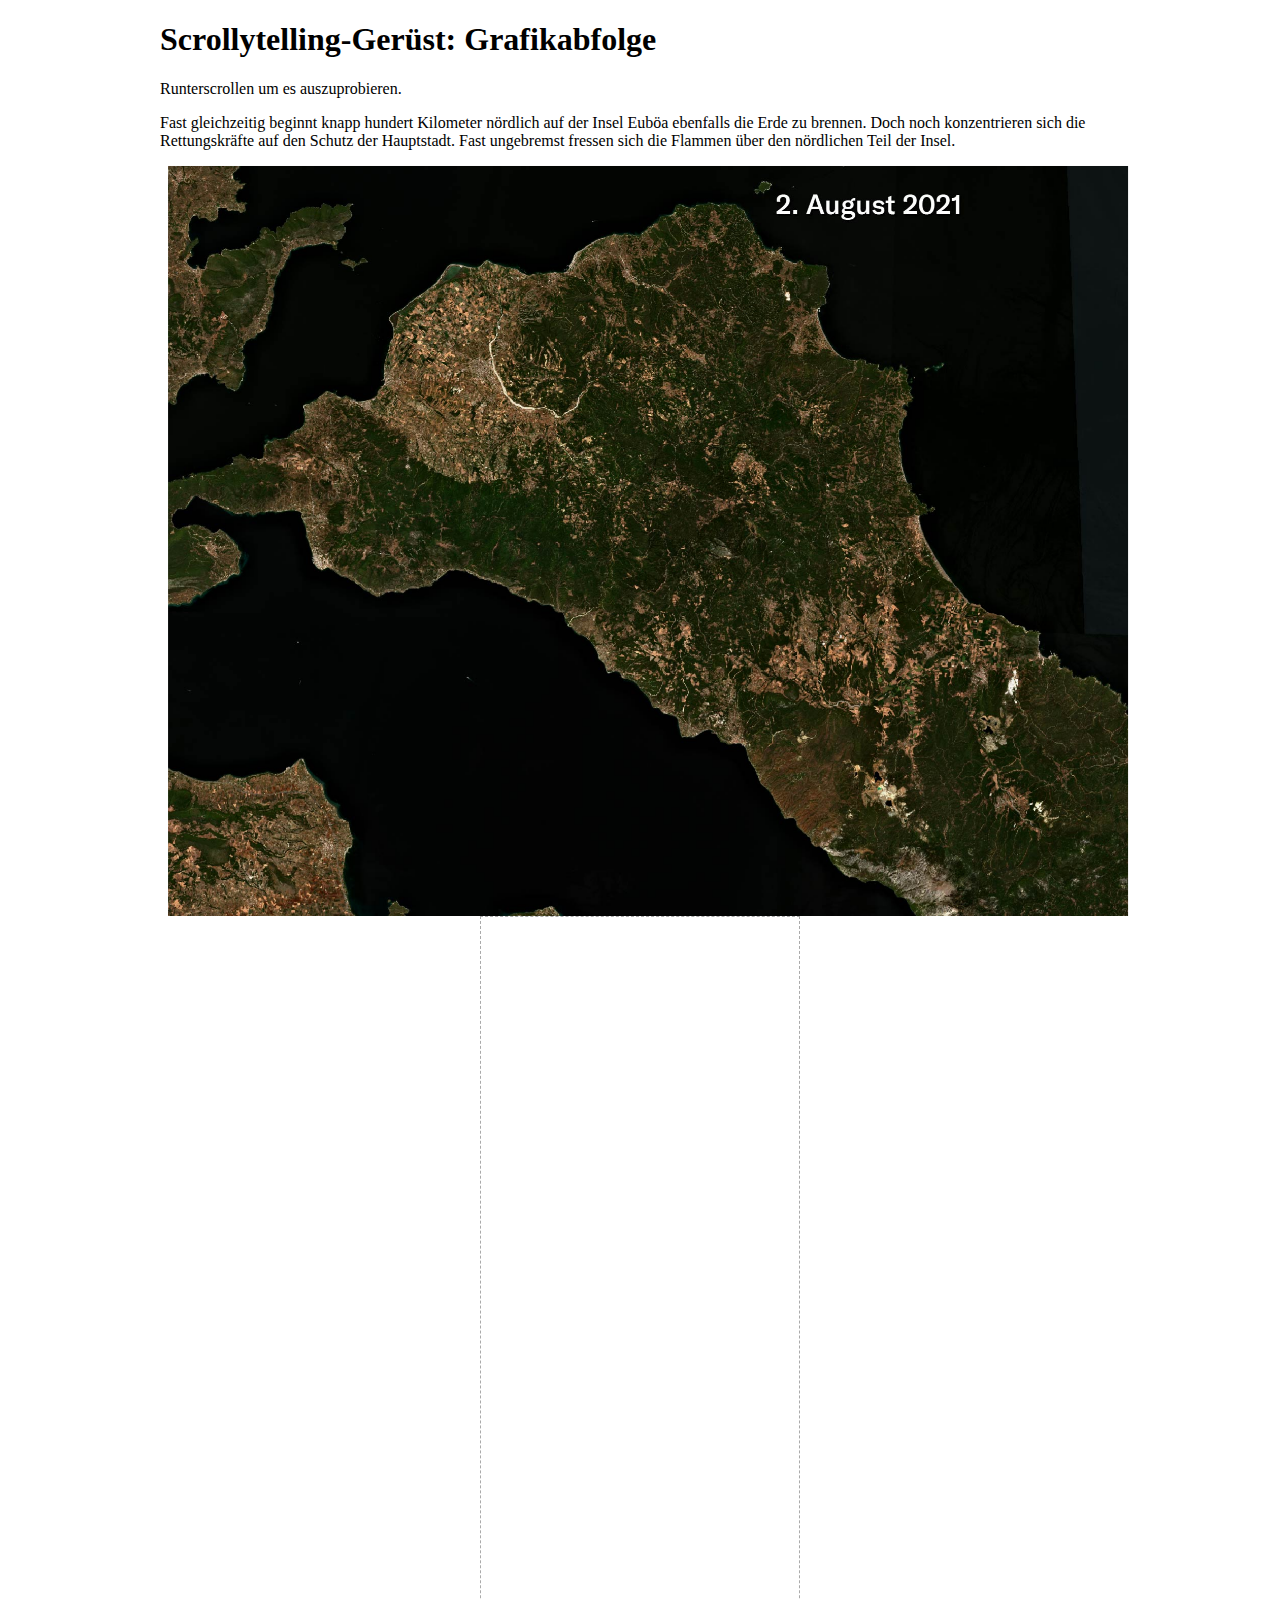
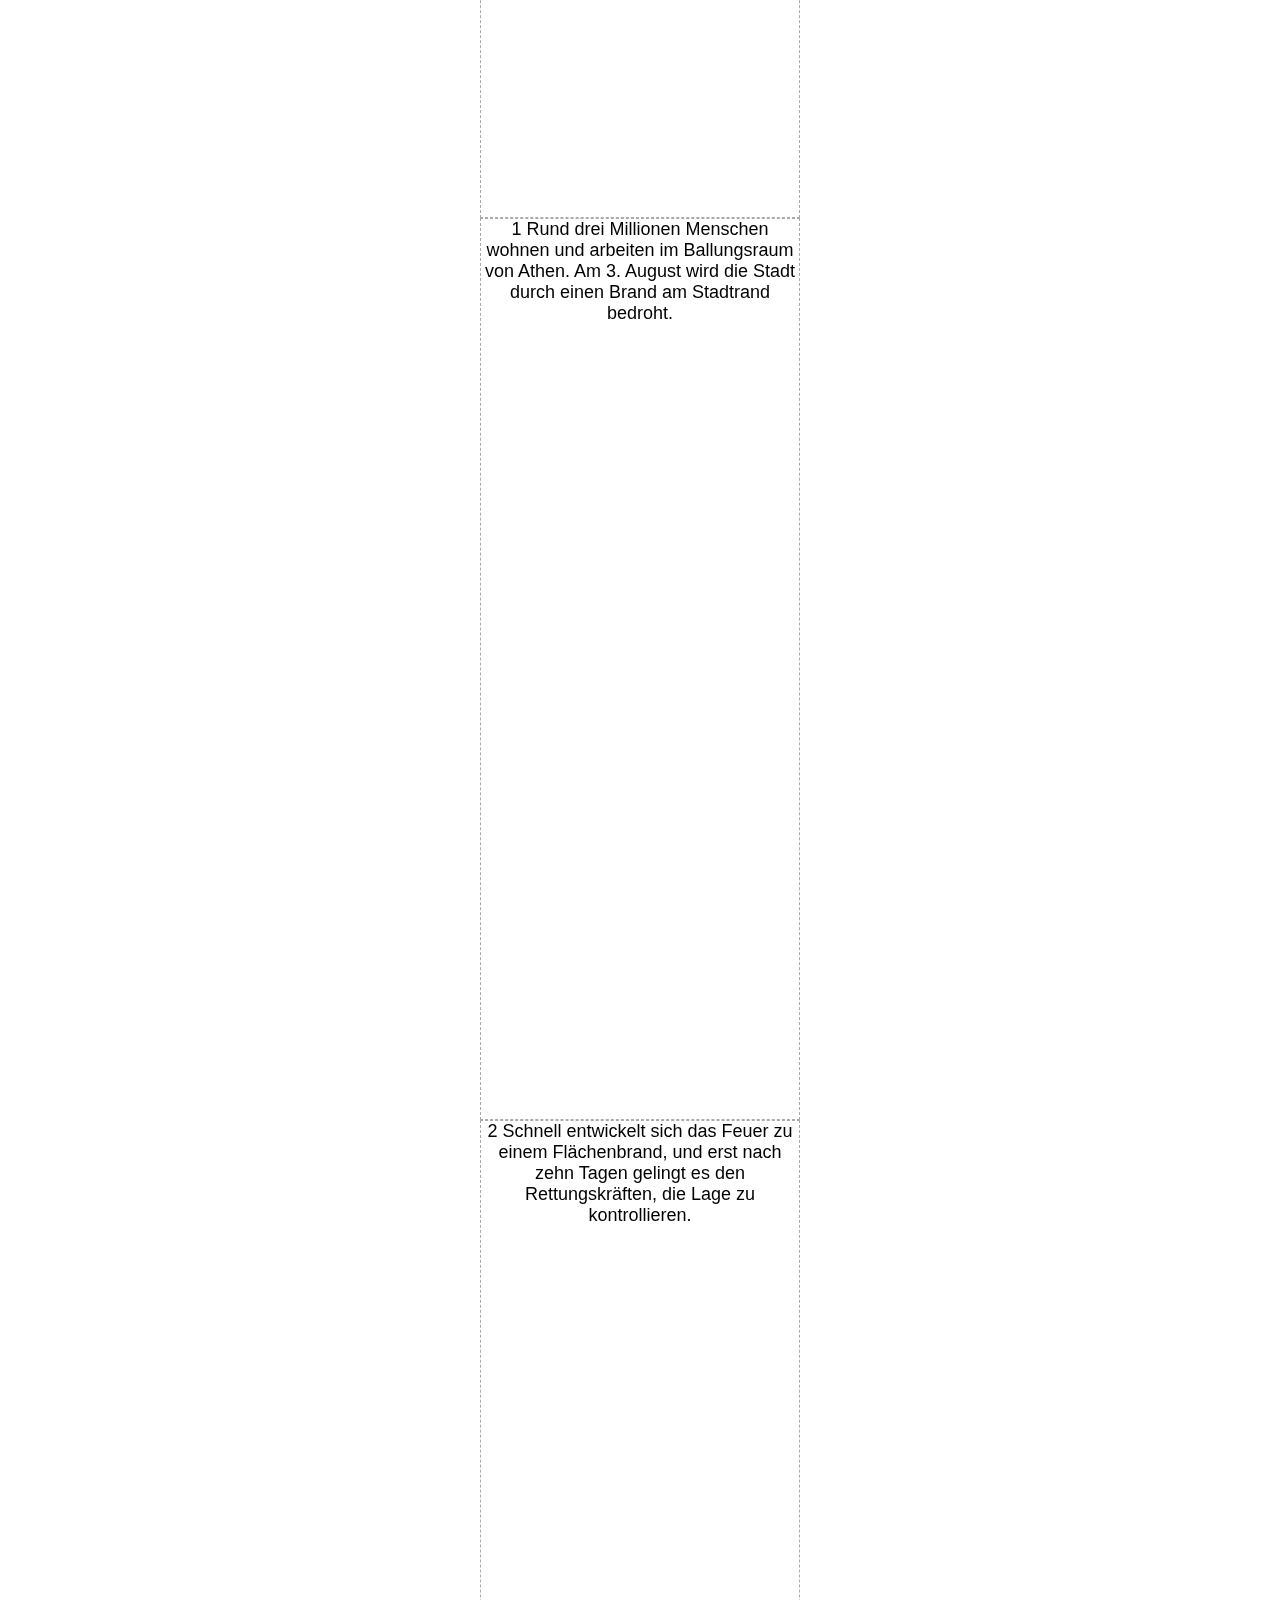
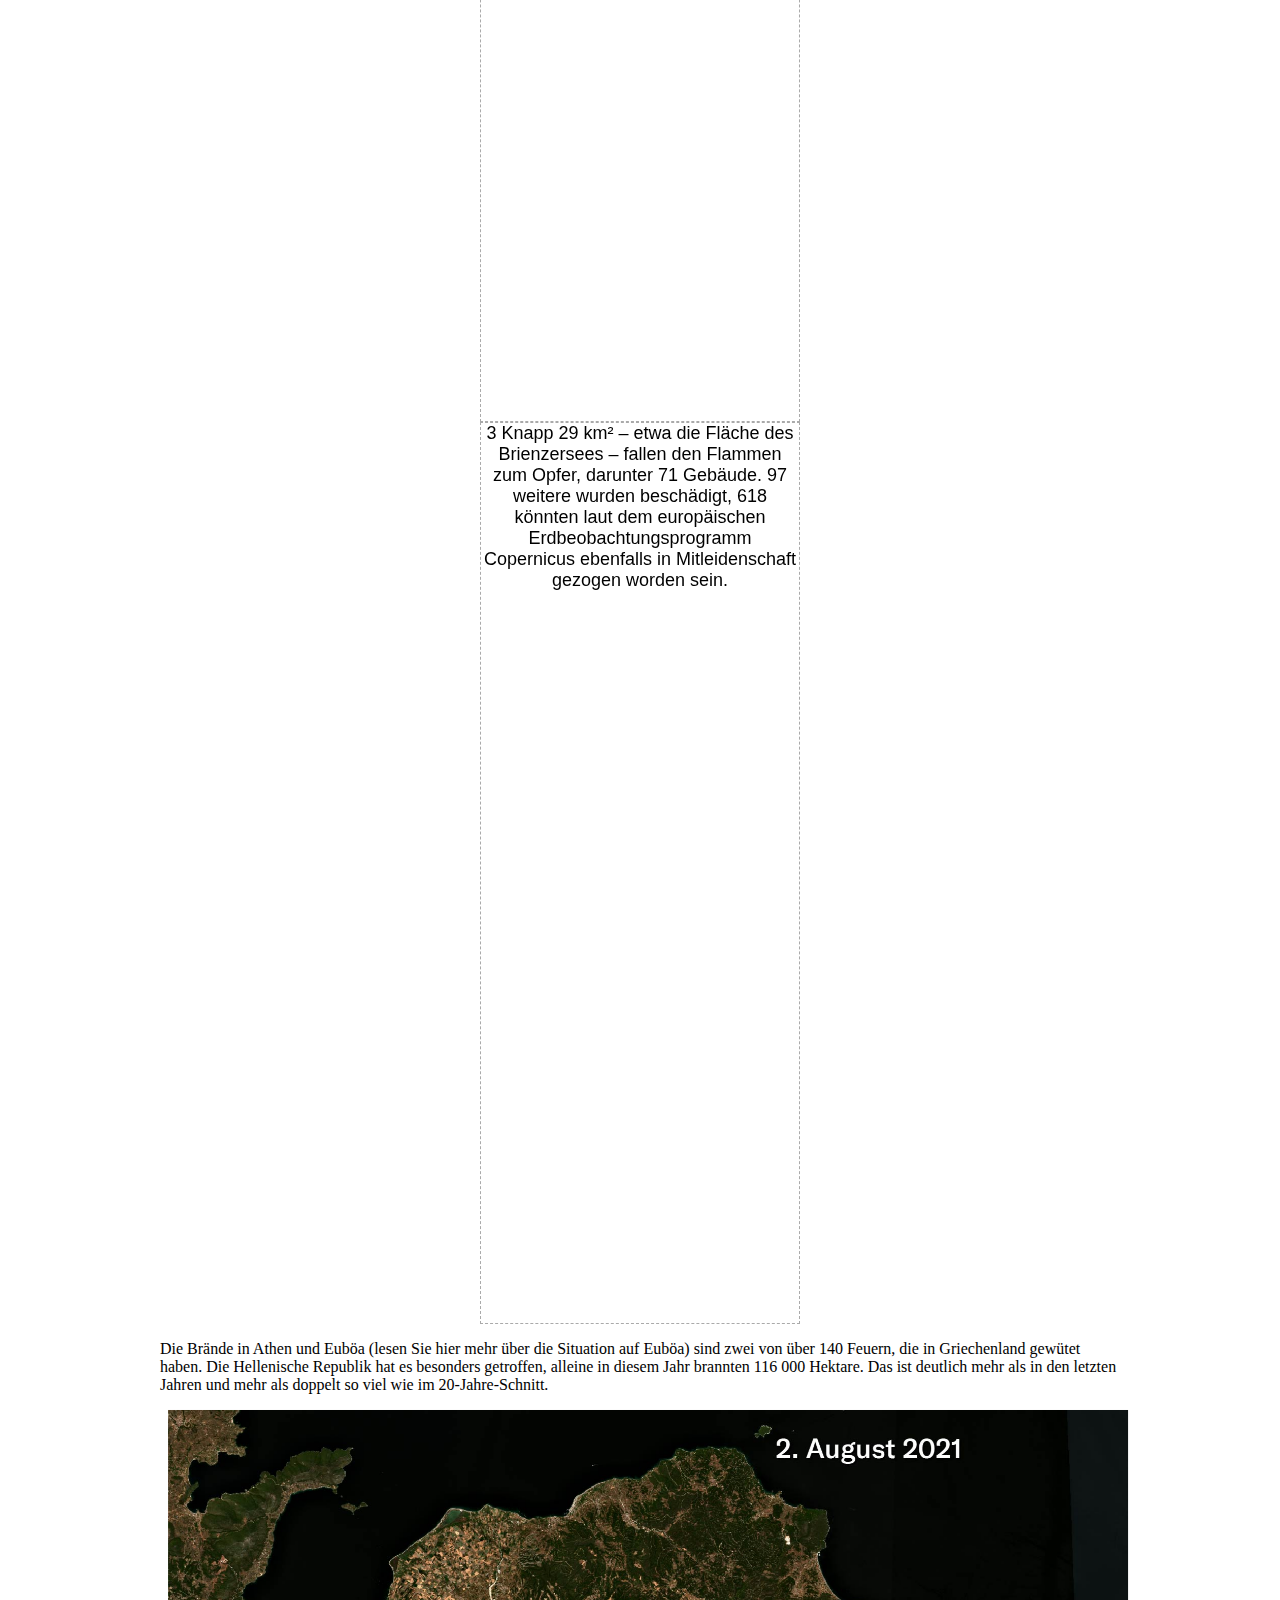
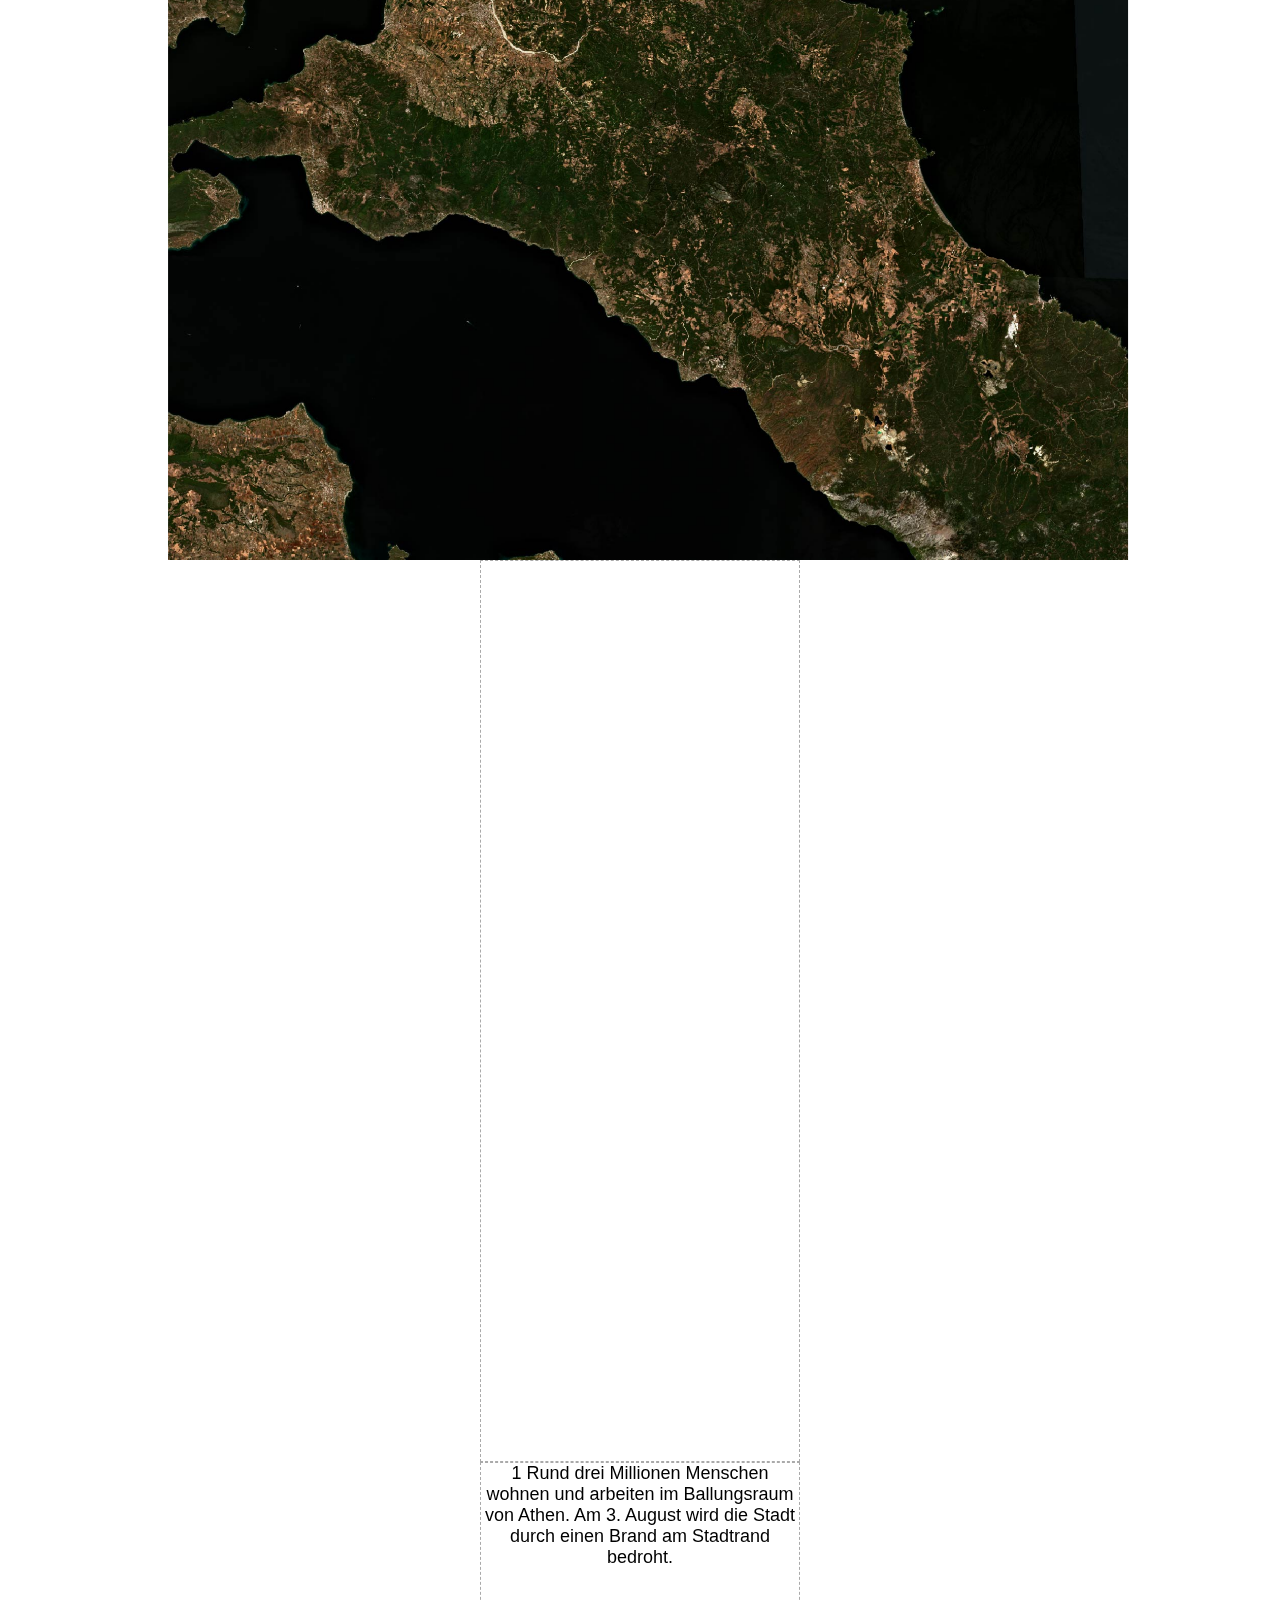
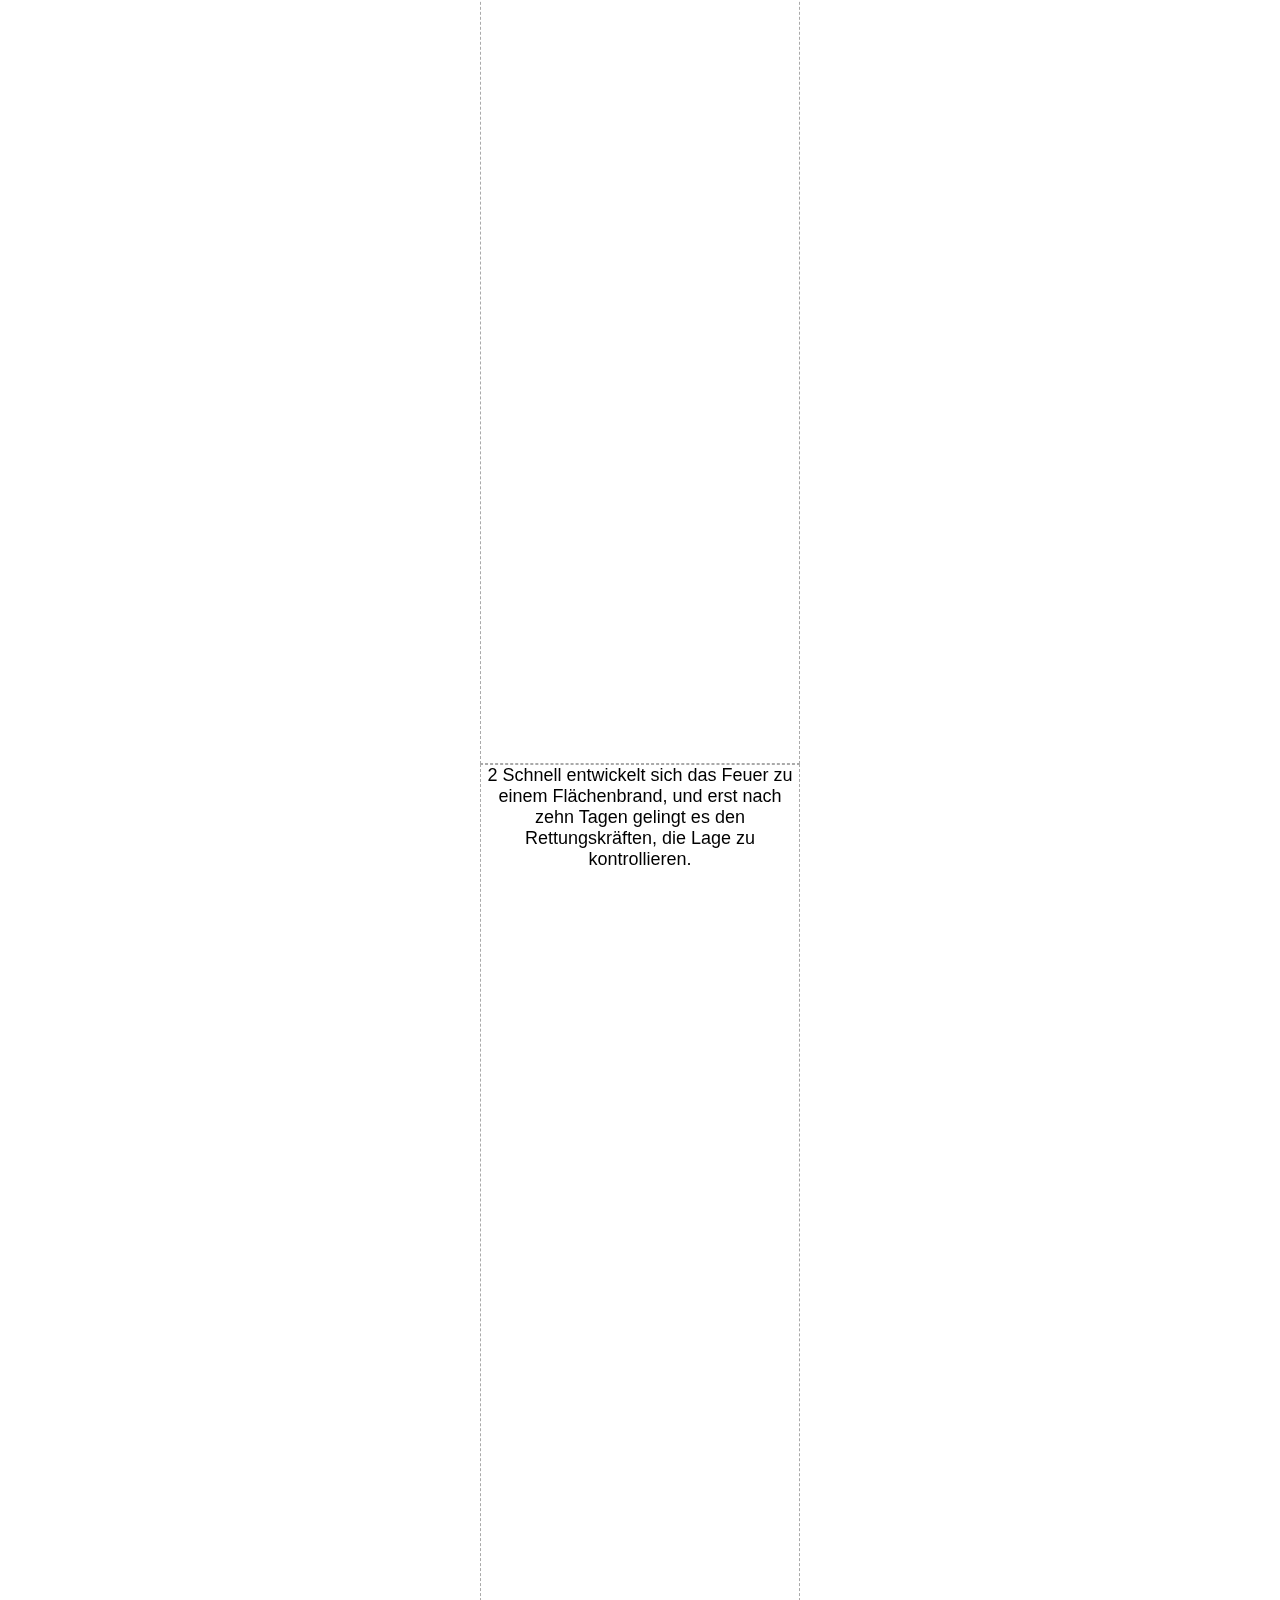
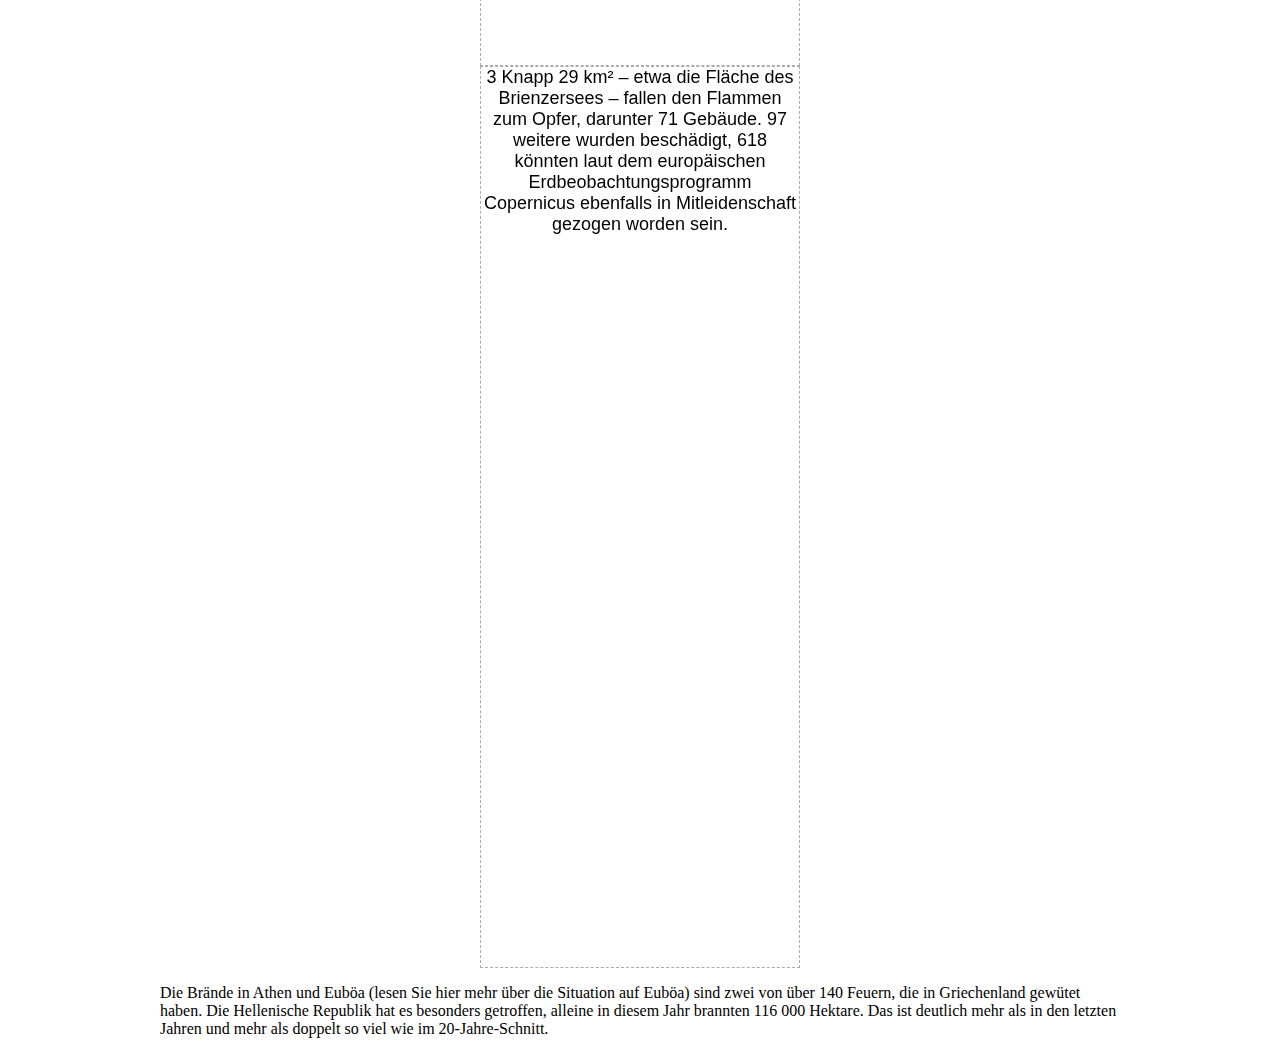
<file: 1_statisch/index.html>
<!DOCTYPE html>
<html>

<head>
	<meta charset="utf-8" />
	<meta name="viewport" content="width=device-width, initial-scale=1" />
	<link rel="stylesheet" href="css/style.css" />
</head>

<body>
	<div class="main">
		<div class="noscrolly">
			<h1>Scrollytelling-Gerüst: Grafikabfolge</h1>
			<p>
				Runterscrollen um es auszuprobieren.
			</p>
			<p>Fast gleichzeitig beginnt knapp hundert Kilometer nördlich auf der Insel Euböa ebenfalls die Erde zu brennen. Doch noch konzentrieren sich die Rettungskräfte auf den Schutz der Hauptstadt. Fast ungebremst fressen sich die Flammen über den nördlichen Teil der Insel.</p>
		</div>

		<div class="scrolly" id="first">
			<div class="figure">
				<img src="img/a.jpeg" class="sticky-img" />
			</div>

			<div class="article">
				<div class="step" data-img="img/a.jpeg" data-step="0">
				</div>
				<div class="step" data-img="img/b.jpeg" data-step="1">
					<p>1 Rund drei Millionen Menschen wohnen und arbeiten im Ballungsraum von Athen. Am 3. August wird die Stadt durch einen Brand am Stadtrand bedroht.</p>
				</div>
				<div class="step" data-img="img/c.jpeg" data-step="2">
					<p>2 Schnell entwickelt sich das Feuer zu einem Flächenbrand, und erst nach zehn Tagen gelingt es den Rettungskräften, die Lage zu kontrollieren.</p>
				</div>
				<div class="step" data-img="img/d.jpeg" data-step="3">
					<p>3 Knapp 29 km² – etwa die Fläche des Brienzersees – fallen den Flammen zum Opfer, darunter 71 Gebäude. 97 weitere wurden beschädigt, 618 könnten laut dem europäischen Erdbeobachtungsprogramm Copernicus ebenfalls in Mitleidenschaft gezogen worden sein.</p>
				</div>
			</div>
		</div>

		<div class="noscrolly">
			<p>Die Brände in Athen und Euböa (lesen Sie hier mehr über die Situation auf Euböa) sind zwei von über 140 Feuern, die in Griechenland gewütet haben. Die Hellenische Republik hat es besonders getroffen, alleine in diesem Jahr brannten 116 000 Hektare. Das ist deutlich mehr als in den letzten Jahren und mehr als doppelt so viel wie im 20-Jahre-Schnitt.</p>
		</div>

		<div class="scrolly" id="second">
			<div class="figure">
				<img src="img/a.jpeg" class="sticky-img" />
			</div>

			<div class="article">
				<div class="step" data-img="img/a.jpeg" data-step="0">
				</div>
				<div class="step" data-img="img/b.jpeg" data-step="1">
					<p>1 Rund drei Millionen Menschen wohnen und arbeiten im Ballungsraum von Athen. Am 3. August wird die Stadt durch einen Brand am Stadtrand bedroht.</p>
				</div>
				<div class="step" data-img="img/c.jpeg" data-step="2">
					<p>2 Schnell entwickelt sich das Feuer zu einem Flächenbrand, und erst nach zehn Tagen gelingt es den Rettungskräften, die Lage zu kontrollieren.</p>
				</div>
				<div class="step" data-img="img/d.jpeg" data-step="3">
					<p>3 Knapp 29 km² – etwa die Fläche des Brienzersees – fallen den Flammen zum Opfer, darunter 71 Gebäude. 97 weitere wurden beschädigt, 618 könnten laut dem europäischen Erdbeobachtungsprogramm Copernicus ebenfalls in Mitleidenschaft gezogen worden sein.</p>
				</div>
			</div>
		</div>
	</div>

	<div class="noscrolly">
		<p>Die Brände in Athen und Euböa (lesen Sie hier mehr über die Situation auf Euböa) sind zwei von über 140 Feuern, die in Griechenland gewütet haben. Die Hellenische Republik hat es besonders getroffen, alleine in diesem Jahr brannten 116 000 Hektare. Das ist deutlich mehr als in den letzten Jahren und mehr als doppelt so viel wie im 20-Jahre-Schnitt.</p>
	</div>

	<script src="js/d3.min.js"></script>
	<script src="js/scrollama.min.js"></script>
	<script src="js/config.js"></script>
</body>

</html>
</file>
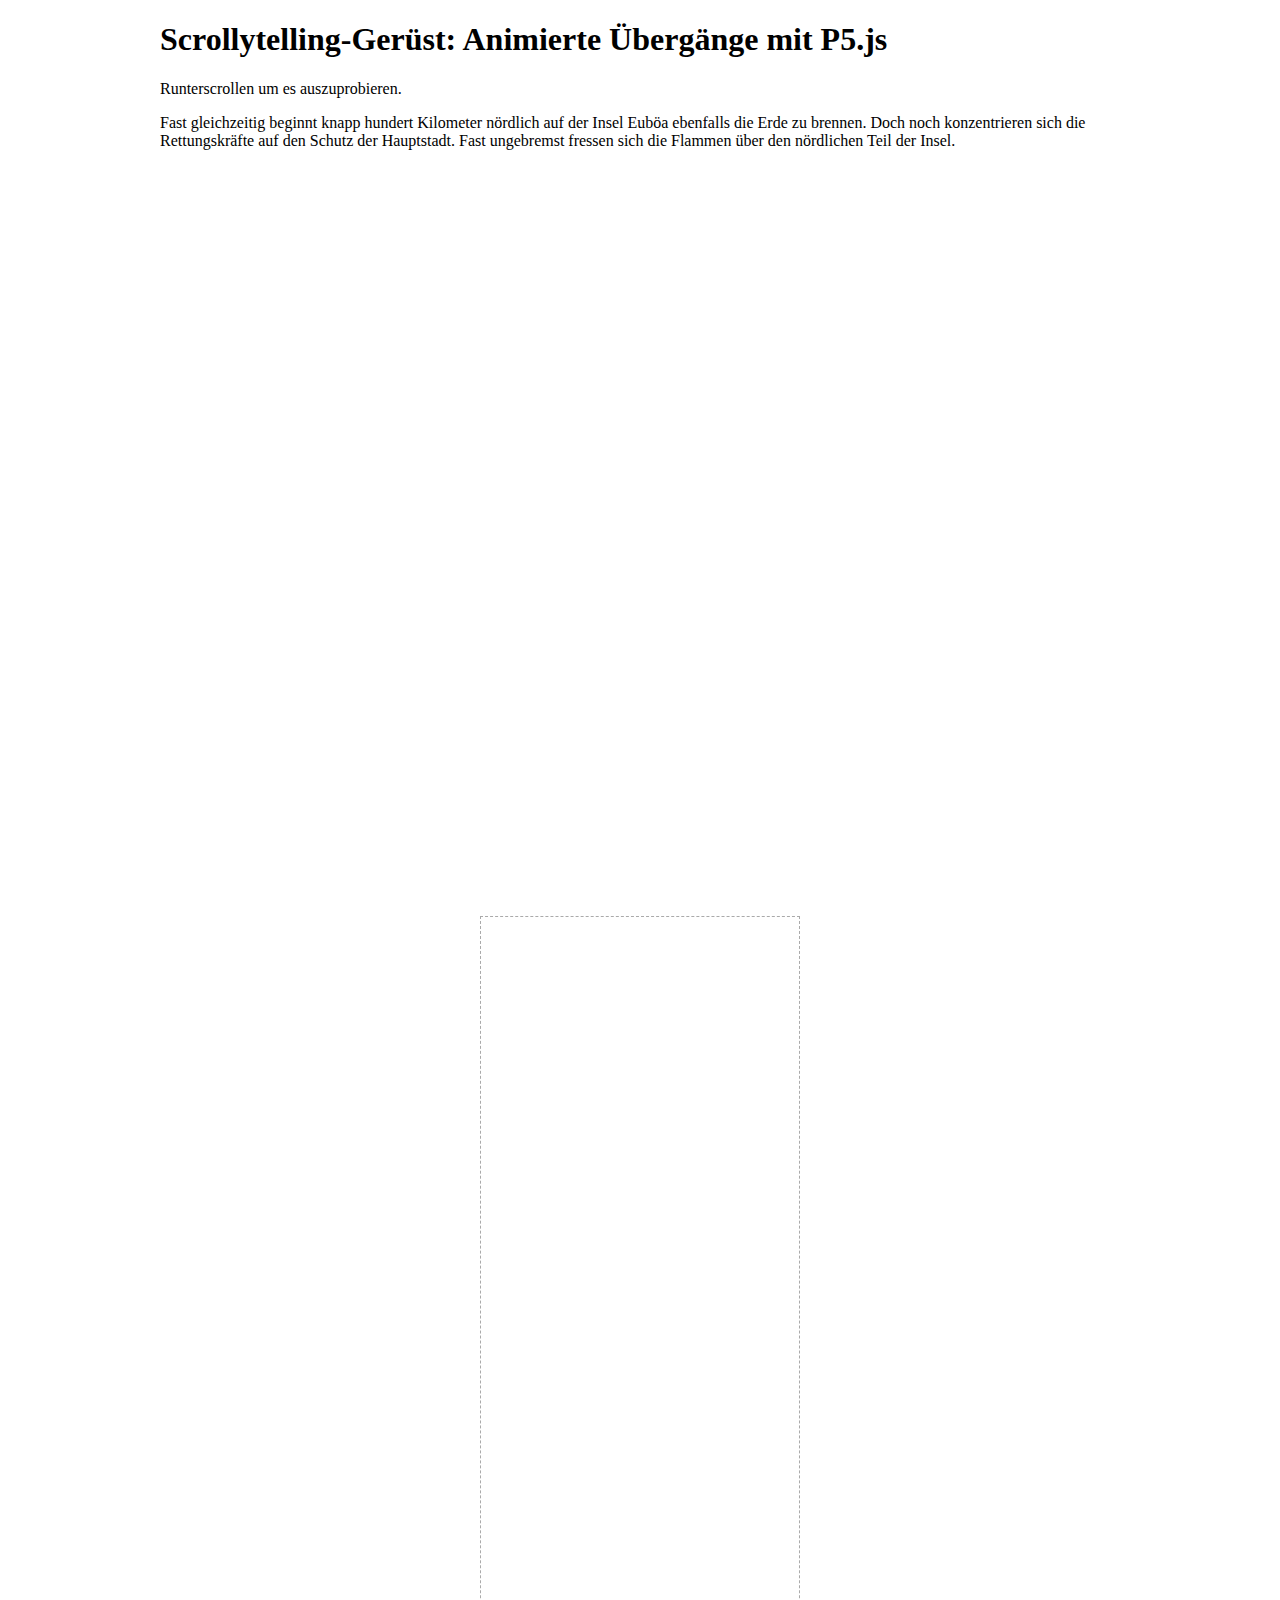
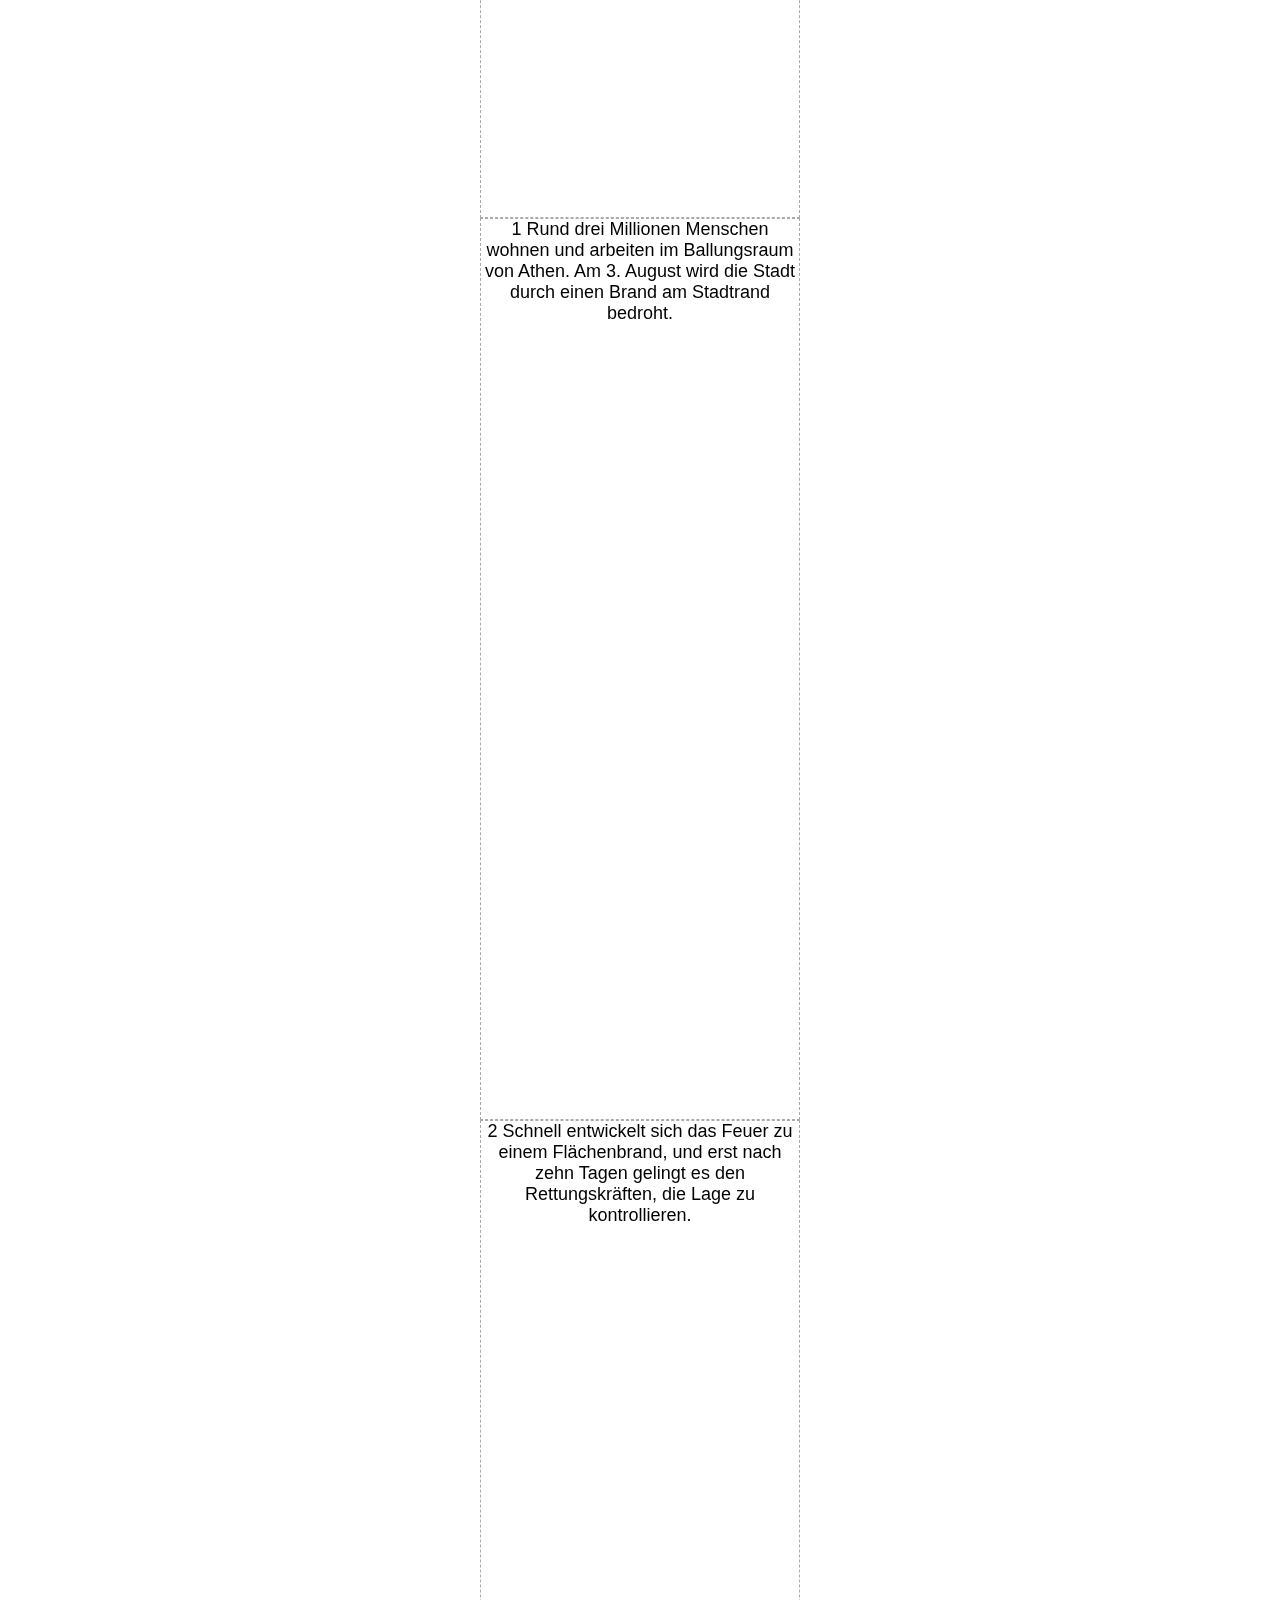
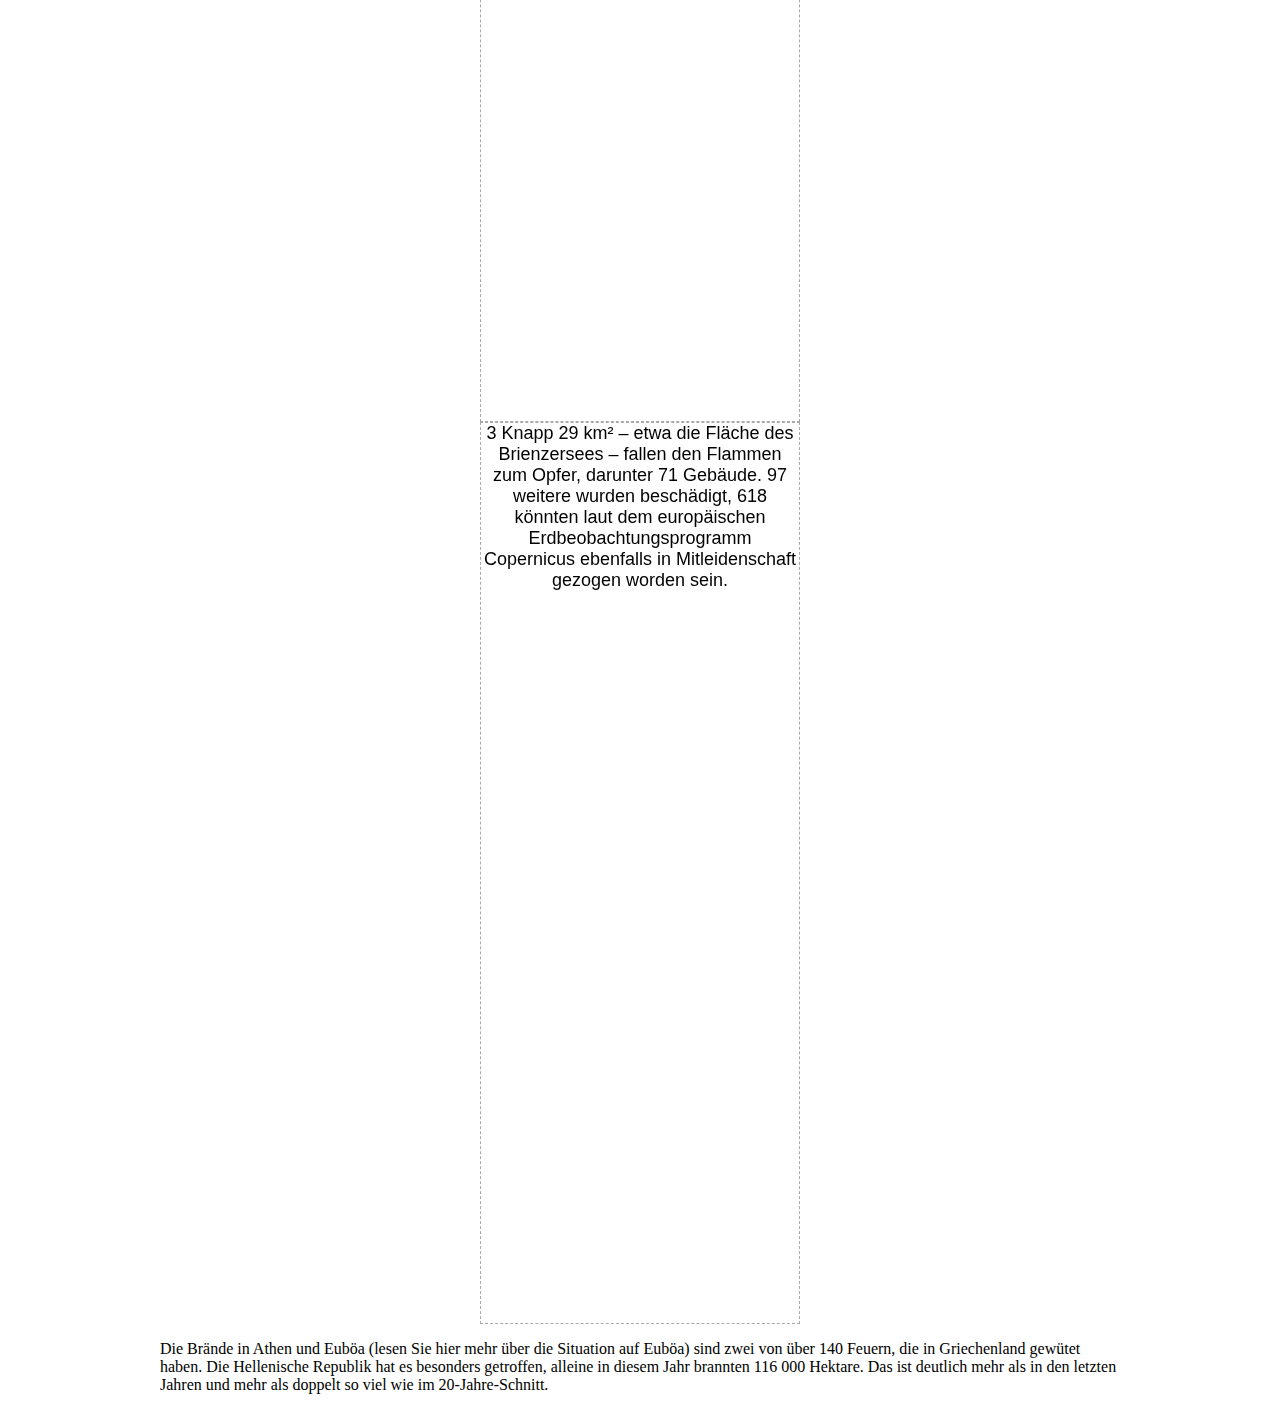
<file: 2_animiert/index.html>
<!DOCTYPE html>
<html>

<head>
	<meta charset="utf-8" />
	<meta name="viewport" content="width=device-width, initial-scale=1" />
	<link rel="stylesheet" href="css/style.css" />
</head>

<body>
	<main>
		<section class="noscrolly">
			<h1>Scrollytelling-Gerüst: Animierte Übergänge mit P5.js</h1>
			<p>
				Runterscrollen um es auszuprobieren.
			</p>
			<p>Fast gleichzeitig beginnt knapp hundert Kilometer nördlich auf der Insel Euböa ebenfalls die Erde zu brennen. Doch noch konzentrieren sich die Rettungskräfte auf den Schutz der Hauptstadt. Fast ungebremst fressen sich die Flammen über den nördlichen Teil der Insel.</p>
		</section>

		<section id="scrolly">
			<figure id="sticky">

			</figure>

			<article>
				<div class="step"style="background: transparent;">
				</div>
				<div class="step">
					<p>1 Rund drei Millionen Menschen wohnen und arbeiten im Ballungsraum von Athen. Am 3. August wird die Stadt durch einen Brand am Stadtrand bedroht.</p>
				</div>
				<div class="step">
					<p>2 Schnell entwickelt sich das Feuer zu einem Flächenbrand, und erst nach zehn Tagen gelingt es den Rettungskräften, die Lage zu kontrollieren.</p>
				</div>
				<div class="step"">
					<p>3 Knapp 29 km² – etwa die Fläche des Brienzersees – fallen den Flammen zum Opfer, darunter 71 Gebäude. 97 weitere wurden beschädigt, 618 könnten laut dem europäischen Erdbeobachtungsprogramm Copernicus ebenfalls in Mitleidenschaft gezogen worden sein.</p>
				</div>
			</article>
		</section>

		<section class="noscrolly">
			<p>Die Brände in Athen und Euböa (lesen Sie hier mehr über die Situation auf Euböa) sind zwei von über 140 Feuern, die in Griechenland gewütet haben. Die Hellenische Republik hat es besonders getroffen, alleine in diesem Jahr brannten 116 000 Hektare. Das ist deutlich mehr als in den letzten Jahren und mehr als doppelt so viel wie im 20-Jahre-Schnitt.</p>
		</section>
	</main>

	<script src="js/d3.min.js"></script>
	<script src="js/p5.min.js"></script>
	<script src="js/scrollama.min.js"></script>
	<script src="js/config.js"></script>
</body>

</html>
</file>
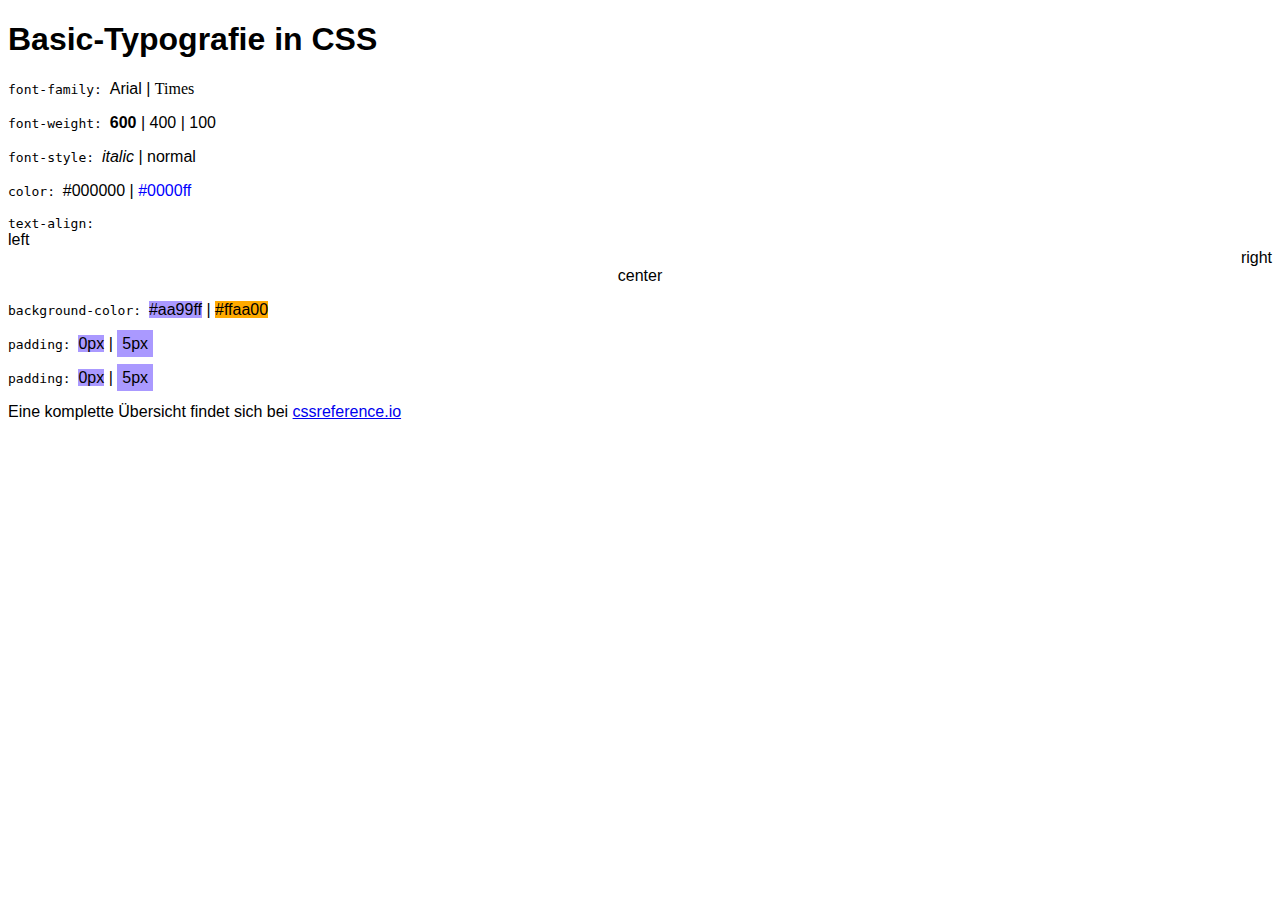
<file: 1_statisch/css-text.html>
<!DOCTYPE html>
<html>

<head>
	<meta charset="utf-8" />
	<meta name="viewport" content="width=device-width, initial-scale=1" />
	<link rel="stylesheet" href="css/text-styles.css" />
</head>

<body>
	<h1>Basic-Typografie in CSS</h1>
	<p>
		<span class="property">font-family: </span>
		<span class="arial">Arial</span> | <span class="times">Times</span>
	</p>	
	<p>
		<span class="property">font-weight: </span>
		<span class="bold">600</span> | <span class="regular">400</span> | <span class="light">100</span>
	</p>	
	<p>
		<span class="property">font-style: </span>
		<span class="italic">italic</span> | <span class="regular">normal</span>
	</p>

	<p>
		<span class="property">color: </span>
		<span class="black">#000000</span> | <span class="blue">#0000ff</span>
	</p>
	
	<p>
		<div class="property">text-align: </div>
		<div class="left">left</div>
		<div class="right">right</div>
		<div class="center">center</div>
	</p>

	<p>
		<span class="property">background-color: </span>
		<span class="purple">#aa99ff</span> | <span class="orange">#ffaa00</span>
	</p>


	<p>
		<span class="property">padding: </span>
		<span class="purple padding0">0px</span> | <span class="purple padding5">5px</span>
	</p>

	<p>
		<span class="property">padding: </span>
		<span class="purple padding0">0px</span> | <span class="purple padding5">5px</span>
	</p>

	<p>Eine komplette Übersicht findet sich bei <a href="https://cssreference.io/typography/">cssreference.io</a></p>
</body>

</html>
</file>
<file: 1_statisch/css/style.css>
.noscrolly {
  padding: 0;
  max-width: 60rem;
  margin: 0 auto;
}

.article {
  position: relative;
  padding: 0;
  max-width: 20rem;
  margin: 0 auto;
}

.figure {
  position: -webkit-sticky;
  position: sticky;
  display: flex;
  left: 0;
  margin: 0;
  -webkit-transform: translate3d(0, 0, 0);
  -moz-transform: translate3d(0, 0, 0);
  transform: translate3d(0, 0, 0);
  z-index: 0;
  width: 100vw;
  height: 100vh;
}

.step {
  margin: 0 auto 0 auto;
  padding: 0;
  height: 100vh;
  border: 1px dashed #aaa;
}

.step p {
  text-align: center;
  font-size: 18px;
  font-family: 'Gill Sans', 'Gill Sans MT', Calibri, 'Trebuchet MS', sans-serif;
  text-align: center;
  margin: 0;
  background-color: rgba(255, 255, 255, 0.95);
}

.sticky-img {
  margin: 0 auto;
  max-height: 100%;
  max-width: 100%;
  object-fit: scale-down;
  overflow: hidden;
}
</file>
<file: 2_animiert/css/style.css>
#scrolly {
  position: relative;
}

.noscrolly {
  padding: 0;
  max-width: 60rem;
  margin: 0 auto;
}

article {
  position: relative;
  padding: 0;
  max-width: 20rem;
  margin: 0 auto;
}

figure {
  position: -webkit-sticky;
  position: sticky;
  display: flex;
  left: 0;
  margin: 0;
  -webkit-transform: translate3d(0, 0, 0);
  -moz-transform: translate3d(0, 0, 0);
  transform: translate3d(0, 0, 0);
  z-index: 0;
  width: 100vw;
  height: 100vh;
}

.step {
  margin: 0 auto 0 auto;
  padding: 0;
  height: 100vh;
  border: 1px dashed #aaa;
}

.step p {
  text-align: center;
  font-size: 18px;
  font-family: 'Gill Sans', 'Gill Sans MT', Calibri, 'Trebuchet MS', sans-serif;
  text-align: center;
  margin: 0;
  background-color: rgba(255, 255, 255, 0.95);
}

.sticky-img {
  margin: 0 auto;
  max-height: 100%;
  max-width: 100%;
  object-fit: scale-down;
  overflow: hidden;
}

.p5Canvas {
  margin: 0 auto;
}
</file>
<file: 1_statisch/css/text-styles.css>
html {
  font-family: sans-serif;
}

.property {
  font-family: monospace;
}

.arial {
  font-family: Arial;
}

.times {
  font-family: 'Times New Roman';
}

.bold {
  font-weight: 600;
}

.regular {
  font-weight: 400;
}

.light {
  font-weight: 100;
}

.italic {
  font-style: italic;
}

.regular {
  font-style: normal;
}

.black {
  color: #000000
}

.blue {
  color: #0000ff;
}

.left {
  text-align: left;
}

.right {
  text-align: right;
}

.center {
  text-align: center;
}

.purple {
  background-color: #aa99ff;
}

.orange {
  background-color: #ffaa00;
}

.padding0 {
  padding: 0px;
}

.padding5 {
  padding: 5px;
}
</file>
